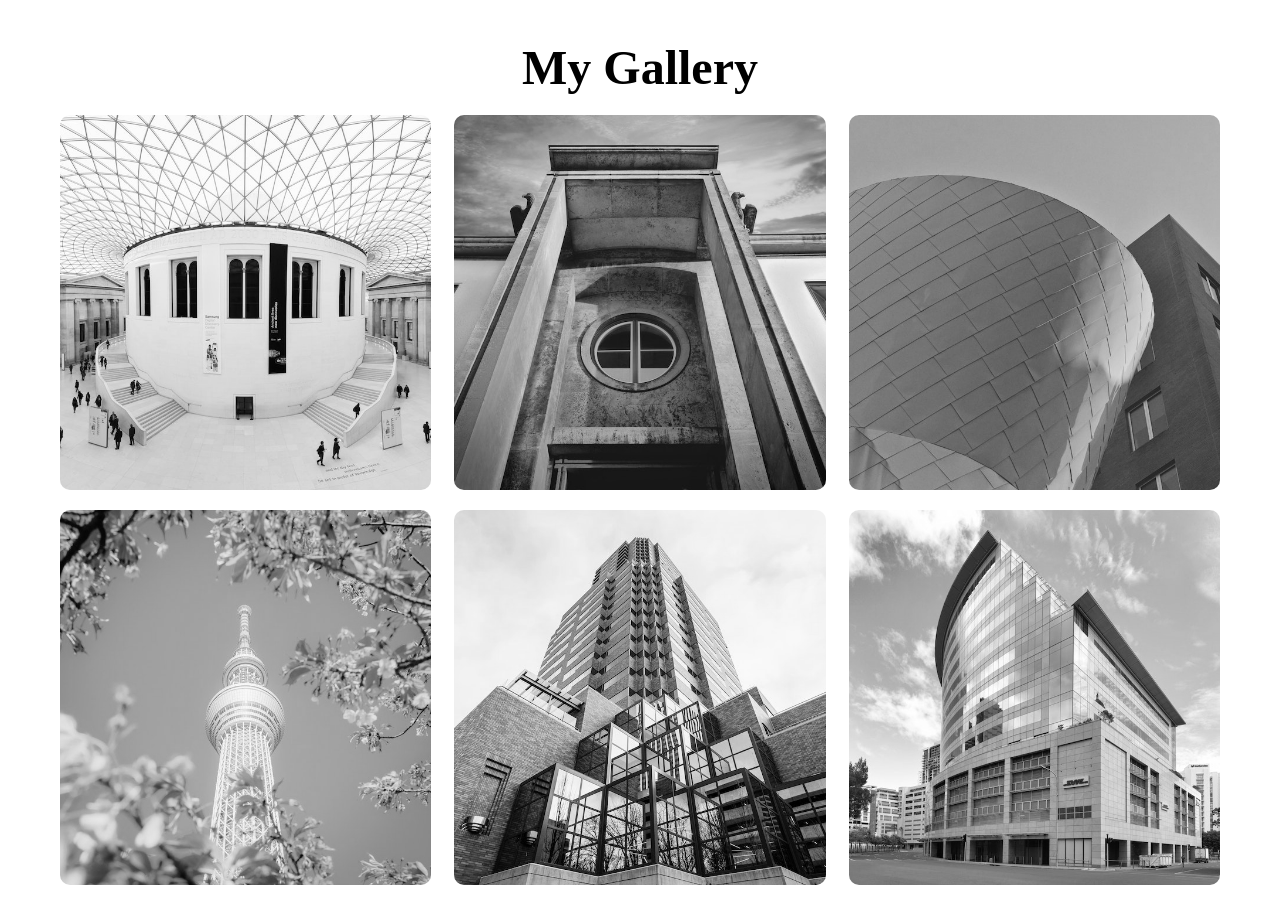
<file: My Gallery/index.html>
<!DOCTYPE html>

<html lang="en">

    <head>

        <meta charset="UTF-8" />
        <meta name="viewport" content="width=device-width, initial-scale=1.0" />
        <link rel="stylesheet" href="styles.css" />
        <title> My Gallery </title>

    </head>

    <body>

        <div id="wrapper">

            <div class="container">

                <h1> My Gallery </h1>

                <div class="Gallery">

                    <figure class="card">
                        <img src="assets/image1.jpg" alt="image1">
                        <figcaption> image 1 </figcaption>
                    </figure>

                    <figure class="card">
                        <img src="assets/image2.jpeg" alt="image2">
                        <figcaption> image 2 </figcaption>
                    </figure>

                    <figure class="card">
                        <img src="assets/image3.jpeg" alt="image3">
                        <figcaption> image 3 </figcaption>
                    </figure>

                    <figure class="card">
                        <img src="assets/image4.jpeg" alt="image4">
                        <figcaption> image 4 </figcaption>
                    </figure>

                    <figure class="card">
                        <img src="assets/image5.jpeg" alt="image5">
                        <figcaption> image 5 </figcaption>
                    </figure>

                    <figure class="card">
                        <img src="assets/image6.jpeg" alt="image6">
                        <figcaption> image 6 </figcaption>
                    </figure>
                    <figure class="card">
                        <img src="assets/image7.jpeg" alt="image7">
                        <figcaption> image 7 </figcaption>
                    </figure>

                    <figure class="card">
                        <img src="assets/image8.jpeg" alt="image8">
                        <figcaption> image 8 </figcaption>
                    </figure>

                    <figure class="card">
                        <img src="assets/image9.jpeg" alt="image9">
                        <figcaption> image 9 </figcaption>
                    </figure>

                </div>

            </div>

        </div>

    </body>

</html>
</file>
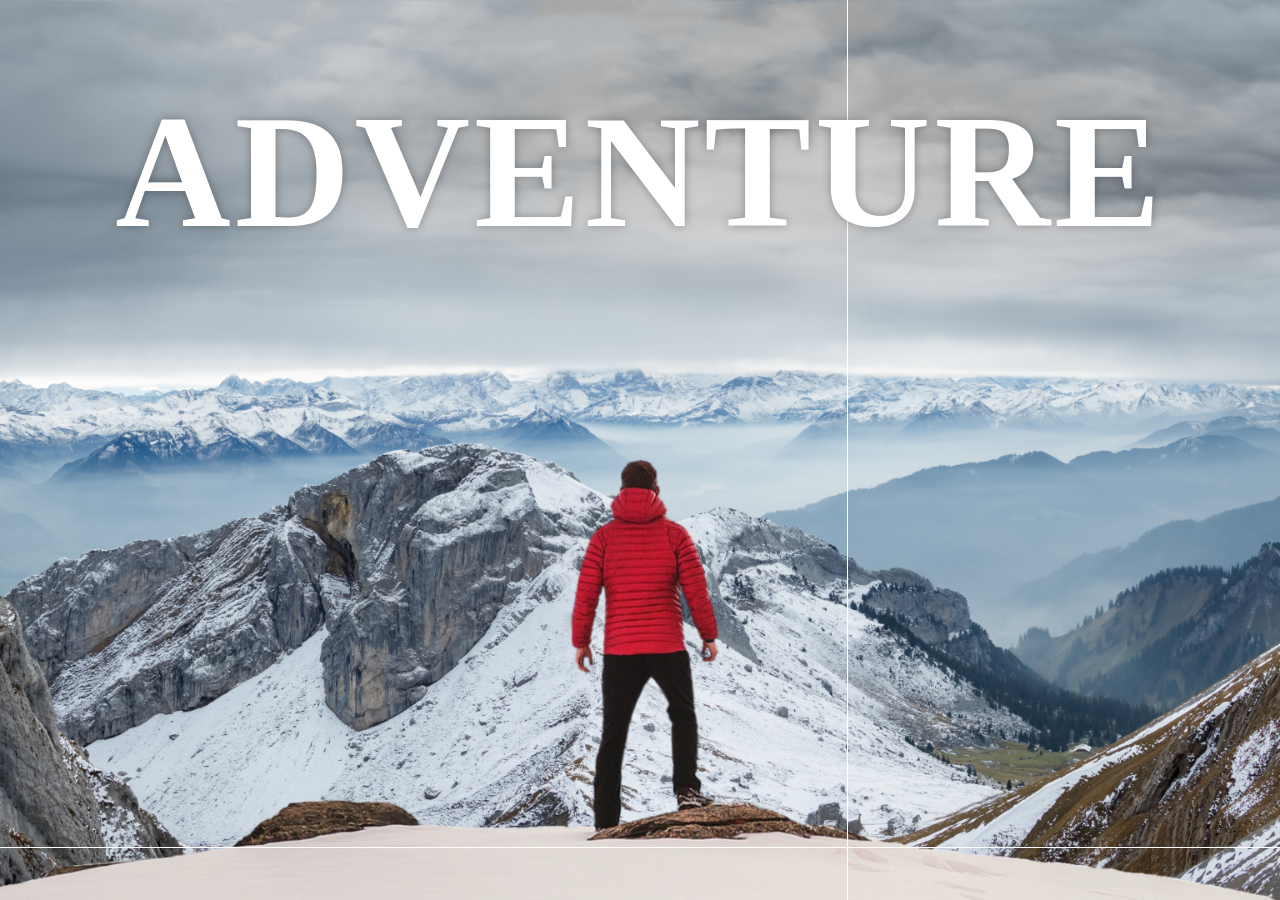
<file: Parallax Effect/index.html>
<!DOCTYPE html>

<html lang="en">

    <head>

        <meta charset="UTF-8" />
        <meta name="viewport" content="width=device-width, initial-scale=1.0" />
        <link rel="stylesheet" href="style.css" />
        <title> Parallax Effect </title>

    </head>

    <body>

        <div id="wrapper">

            <div class="container">

                <img class="background" src="assets/background.png" alt="background" />
                <img class="foreground" src="assets/foreground.png" alt="foreground" />
                <h1> ADVENTURE </h1>

            </div>

            <section>

                <h2 class="secHeading"> Adventure Time !</h2>
                <p class="text"> Lorem ipsum dolor sit amet consectetur, adipisicing elit. Qui necessitatibus commodi alias? Veritatis, eligendi nisi. Amet exercitationem, recusandae dolore corrupti laborum aperiam repellendus natus voluptatem quam atque aliquam beatae. Odit deserunt nisi optio eveniet? Aliquam possimus molestiae, ullam illum accusamus autem accusantium! Voluptate laboriosam eum saepe ex veritatis est? Numquam eaque autem labore provident dolorum, velit omnis mollitia eos adipisci! <br/> <br/> Lorem, ipsum dolor sit amet consectetur adipisicing elit. Ad, itaque hic tempore rem eveniet sed repudiandae molestiae magnam aut quod consequatur, harum, totam beatae fugiat ipsam? Explicabo, blanditiis quod similique fugiat fugit ea expedita deleniti doloribus, delectus perferendis, tempore amet maiores libero sapiente voluptatem reprehenderit? Illum alias commodi cupiditate corporis mollitia ab quaerat, ipsum est excepturi vitae a sunt optio. </p>

                <div class="bg bg1">
                    <h2 class="description"> BIKING </h2>
                </div>
                <p class="text"> Lorem ipsum dolor sit amet consectetur, adipisicing elit. Qui necessitatibus commodi alias? Veritatis, eligendi nisi. Amet exercitationem, recusandae dolore corrupti laborum aperiam repellendus natus voluptatem quam atque aliquam beatae. Odit deserunt nisi optio eveniet? Aliquam possimus molestiae, ullam illum accusamus autem accusantium! Voluptate laboriosam eum saepe ex veritatis est? Numquam eaque autem labore provident dolorum, velit omnis mollitia eos adipisci! <br/> <br/> Lorem, ipsum dolor sit amet consectetur adipisicing elit. Ad, itaque hic tempore rem eveniet sed repudiandae molestiae magnam aut quod consequatur, harum, totam beatae fugiat ipsam? Explicabo, blanditiis quod similique fugiat fugit ea expedita deleniti doloribus, delectus perferendis, tempore amet maiores libero sapiente voluptatem reprehenderit? Illum alias commodi cupiditate corporis mollitia ab quaerat, ipsum est excepturi vitae a sunt optio. </p>

                <div class="bg bg2">
                    <h2 class="description"> PARA GLIDING </h2>
                </div>
                <p class="text"> Lorem ipsum dolor sit amet consectetur, adipisicing elit. Qui necessitatibus commodi alias? Veritatis, eligendi nisi. Amet exercitationem, recusandae dolore corrupti laborum aperiam repellendus natus voluptatem quam atque aliquam beatae. Odit deserunt nisi optio eveniet? Aliquam possimus molestiae, ullam illum accusamus autem accusantium! Voluptate laboriosam eum saepe ex veritatis est? Numquam eaque autem labore provident dolorum, velit omnis mollitia eos adipisci! <br/> <br/> Lorem, ipsum dolor sit amet consectetur adipisicing elit. Ad, itaque hic tempore rem eveniet sed repudiandae molestiae magnam aut quod consequatur, harum, totam beatae fugiat ipsam? Explicabo, blanditiis quod similique fugiat fugit ea expedita deleniti doloribus, delectus perferendis, tempore amet maiores libero sapiente voluptatem reprehenderit? Illum alias commodi cupiditate corporis mollitia ab quaerat, ipsum est excepturi vitae a sunt optio. </p>

                <div class="bg bg3">
                    <h2 class="description"> SURFING </h2>
                </div>
                <p class="text"> Lorem ipsum dolor sit amet consectetur, adipisicing elit. Qui necessitatibus commodi alias? Veritatis, eligendi nisi. Amet exercitationem, recusandae dolore corrupti laborum aperiam repellendus natus voluptatem quam atque aliquam beatae. Odit deserunt nisi optio eveniet? Aliquam possimus molestiae, ullam illum accusamus autem accusantium! Voluptate laboriosam eum saepe ex veritatis est? Numquam eaque autem labore provident dolorum, velit omnis mollitia eos adipisci! <br/> <br/> Lorem, ipsum dolor sit amet consectetur adipisicing elit. Ad, itaque hic tempore rem eveniet sed repudiandae molestiae magnam aut quod consequatur, harum, totam beatae fugiat ipsam? Explicabo, blanditiis quod similique fugiat fugit ea expedita deleniti doloribus, delectus perferendis, tempore amet maiores libero sapiente voluptatem reprehenderit? Illum alias commodi cupiditate corporis mollitia ab quaerat, ipsum est excepturi vitae a sunt optio. </p>


            </section>

        </div>

    </body>

</html>
</file>
<file: My Gallery/styles.css>
*{
    margin: 0px ;
    padding: 0px ;
    box-sizing: border-box ;
}

#wrapper
{
    height: 100vh;
    overflow-x: hidden;
    overflow-y: auto;
}

.container
{
    height: 100% ;
    max-width: 1200px;
    margin: 0 auto ;
    padding:20px;
}

.container h1
{
    font-size: 3rem;
    text-align: center;
    margin: 20px 0px ;
}

.Gallery
{
    display: flex;
    flex-wrap: wrap;
    justify-content: space-between;
}

.card
{
    position: relative ;

    width: 32%;
    overflow: hidden;
    margin-bottom: 20px;
    border-radius: 10px;
}

.card img
{
    height: 100%;
    width: 100%;
    filter: grayscale(100%);
    box-shadow: 0px 0px 20px #333;
    object-fit: cover;
}

.card:hover
{
    transform: scale(1.03);
    filter: drop-shadow(0px 0px 10px #333);
    transition: 0.5s;
}

.card:hover img
{
    filter: grayscale(0%);
}

.card figcaption
{
    position: absolute ;
    bottom: 0px ;
    left: 0px ;
    
    padding: 25px;
    width: 100%;
    height:20%;
    font-size: 16px;
    font-weight: 500;
    color:#fff;
    opacity: 0;
    border-radius: 0px 0px 10px 10px;
    background: linear-gradient( 0deg , rgba(0,0,0,0.5) , rgpa(255,255,255,0) 100%);
    transition: 0.3s;
}

.card:hover figcaption
{
    opacity: 1;
    transform: scale(1.03);
}
</file>
<file: Parallax Effect/style.css>
*{
    margin: 0;
    padding: 0;
    box-sizing: border-box;
}

#wrapper
{
    height: 100vh;
    width : 100vw ;
    overflow-x: hidden;
    overflow-y: auto;  /* Automatically add a vertical scrollbar if content overflows */
    perspective: 10px;
}

.container
{
    position: relative;

    height: 100%;
    display: flex;
    justify-content: center;
    align-items: center;
    transform-style: preserve-3d;
    z-index: -1;
}

.background , .foreground
{
    position: absolute ;

    height: 100%;
    width: 100%;

    object-fit: cover;
    z-index: -1;
}

h1
{
    position: absolute;
    top: 5rem;

    font-size: 10rem;
    color: white;
    letter-spacing: 4px;
    text-shadow: 0px 0px 10px rgba(0,0,0,0.3);

}

.background
{
    transform: translateZ(-40px) scale(5);
}

.foreground
{
    transform: translateZ(-20px) scale(3);
}

section
{
    background-color: rgb(45,45,45);
    color: white;
    padding : 5rem 0;
}

.bg1
{
    background-image: url(assets/sport-1.jpg);
}

.bg2
{
    background-image: url(assets/sport-2.jpg);
}

.bg3
{
    background-image: url(assets/sport-3.jpg);
}

.secHeading
{
    font-size: 5rem;
    padding: 0 10rem;
}

.text
{
    font-size: 1.5rem ;
    padding: 0 10rem;
    margin: 5rem 0;
}

.bg
{
    position: relative;
    width: 100%;
    height: 500px;
    background-attachment: fixed;
    background-position: center;
    background-size: cover ;
}

.description
{
    position: absolute ;
    background-color: white;
    padding: 0.5rem 2.5rem;
    top : 50% ;
    left : 50% ;
    transform: translate(-50%,-50%);
    color: black;
    font-size: 3.5rem;
    font-weight: 600;
}
</file>
